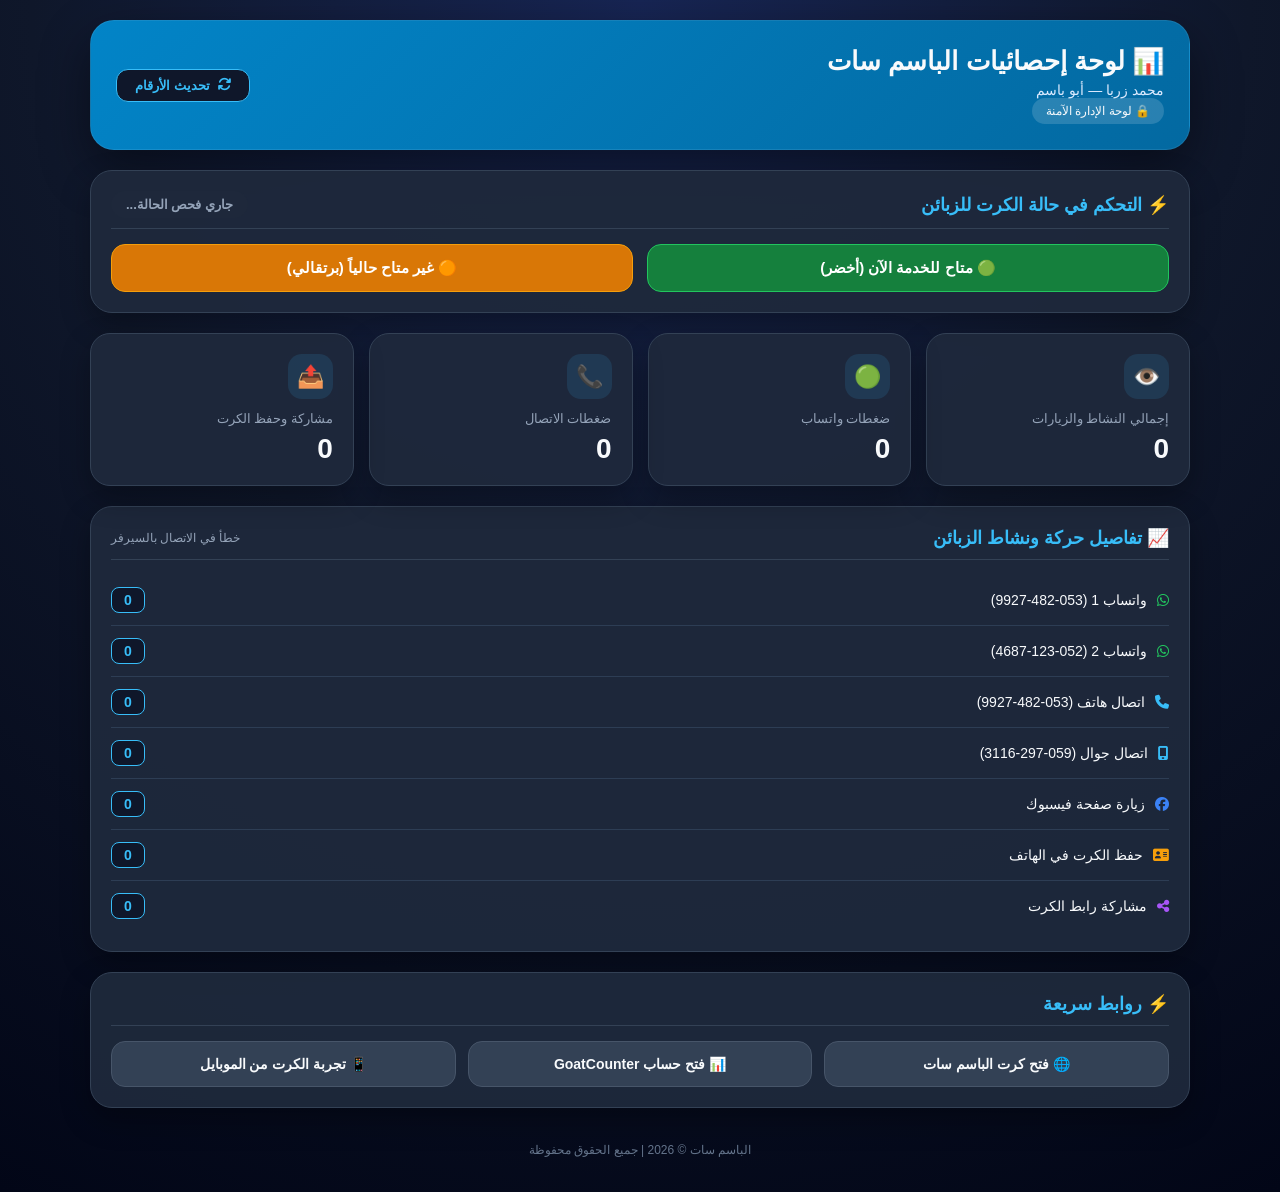
<file: stats.html>
<!DOCTYPE html>
<html lang="ar" dir="rtl">
<head>
    <meta charset="UTF-8">
    <meta name="viewport" content="width=device-width, initial-scale=1.0">
    <meta name="robots" content="noindex,nofollow">
    <title>إحصائيات الباسم سات | أبو باسم</title>
    <link rel="stylesheet" href="https://cdnjs.cloudflare.com/ajax/libs/font-awesome/6.5.1/css/all.min.css">
    <style>
        * { box-sizing: border-box; margin: 0; padding: 0; font-family: "Segoe UI", Tahoma, Arial, sans-serif; }
        body { min-height: 100vh; background: radial-gradient(circle at top, #172554 0%, #0f172a 45%, #020617 100%); color: #f8fafc; padding: 20px; }
        .container { width: 100%; max-width: 1100px; margin: auto; }
        
        .header { background: linear-gradient(135deg, #0284c7, #0369a1); border-radius: 24px; padding: 25px; margin-bottom: 20px; box-shadow: 0 20px 50px rgba(0,0,0,0.45); border: 1px solid rgba(255,255,255,0.08); display: flex; justify-content: space-between; align-items: center; flex-wrap: wrap; gap: 15px; }
        .header h1 { font-size: 26px; margin-bottom: 5px; }
        .header p { color: #dbeafe; font-size: 14px; }
        .header .badge { display: inline-block; background: rgba(255,255,255,0.15); padding: 6px 14px; border-radius: 50px; font-size: 12px; }
        .refresh-btn { background: #0f172a; color: #38bdf8; border: 1px solid #38bdf8; padding: 8px 18px; border-radius: 12px; cursor: pointer; font-weight: bold; display: flex; align-items: center; gap: 8px; transition: 0.2s; }
        .refresh-btn:hover { background: #38bdf8; color: #0f172a; }

        .status-pill { font-size: 13px; font-weight: bold; padding: 5px 14px; border-radius: 20px; border: 1px solid transparent; }

        .cards { display: grid; grid-template-columns: repeat(4, 1fr); gap: 15px; margin-bottom: 20px; }
        .card { background: rgba(30,41,59,0.95); border: 1px solid #334155; border-radius: 20px; padding: 20px; box-shadow: 0 12px 30px rgba(0,0,0,0.30); }
        .card .icon { width: 45px; height: 45px; display: flex; align-items: center; justify-content: center; border-radius: 14px; background: rgba(56,189,248,0.12); font-size: 22px; margin-bottom: 12px; }
        .card h3 { color: #94a3b8; font-size: 13px; font-weight: 500; margin-bottom: 7px; }
        .number { font-size: 28px; font-weight: 800; color: #f8fafc; }

        .section { background: rgba(30,41,59,0.95); border: 1px solid #334155; border-radius: 22px; padding: 20px; margin-bottom: 20px; box-shadow: 0 12px 30px rgba(0,0,0,0.30); }
        .section-title { display: flex; align-items: center; justify-content: space-between; margin-bottom: 15px; border-bottom: 1px solid #334155; padding-bottom: 10px; flex-wrap: wrap; gap: 10px; }
        .section-title h2 { font-size: 18px; color: #38bdf8; }

        .btn-status-grid { display: grid; grid-template-columns: 1fr 1fr; gap: 14px; }
        .btn-status-toggle { border: none; border-radius: 14px; padding: 14px; font-size: 15px; font-weight: bold; color: #fff; cursor: pointer; transition: 0.2s; display: flex; align-items: center; justify-content: center; gap: 8px; }
        .btn-status-toggle:hover { opacity: 0.9; transform: translateY(-2px); }
        .btn-status-toggle:active { transform: scale(0.98); }

        .item-row { display: flex; justify-content: space-between; align-items: center; padding: 12px 0; border-bottom: 1px solid #2d3d54; }
        .item-row:last-child { border-bottom: none; }
        .item-row span { display: flex; align-items: center; gap: 10px; font-size: 14px; }
        .badge-count { background: #0f172a; border: 1px solid #38bdf8; color: #38bdf8; padding: 4px 12px; border-radius: 8px; font-weight: bold; font-size: 14px; }

        .quick-buttons { display: grid; grid-template-columns: repeat(3, 1fr); gap: 12px; }
        .quick-button { text-decoration: none; color: #f8fafc; background: #334155; border: 1px solid #475569; border-radius: 14px; padding: 14px; text-align: center; font-size: 14px; font-weight: 600; transition: 0.2s; }
        .quick-button:hover { transform: translateY(-3px); background: #475569; }

        .footer { text-align: center; color: #64748b; font-size: 12px; padding: 15px; }

        @media (max-width: 800px) {
            .cards { grid-template-columns: repeat(2, 1fr); }
            .quick-buttons { grid-template-columns: 1fr; }
        }
        @media (max-width: 480px) {
            .cards { grid-template-columns: 1fr 1fr; gap: 10px; }
            .card { padding: 15px; }
            .number { font-size: 22px; }
            .btn-status-grid { grid-template-columns: 1fr; }
        }
    </style>
</head>
<body>

<div class="container">

    <header class="header">
        <div>
            <h1>📊 لوحة إحصائيات الباسم سات</h1>
            <p>محمد زربا — أبو باسم</p>
            <div class="badge">🔒 لوحة الإدارة الآمنة</div>
        </div>
        <button class="refresh-btn" onclick="fetchLiveStats()"><i class="fa-solid fa-arrows-rotate"></i> تحديث الأرقام</button>
    </header>

    <!-- قسم التحكم المباشر بالحالة -->
    <section class="section">
        <div class="section-title">
            <h2>⚡ التحكم في حالة الكرت للزبائن</h2>
            <span id="current-status-pill" class="status-pill" style="background: rgba(30,41,59,0.8); color: #94a3b8;">جاري فحص الحالة...</span>
        </div>
        <div class="btn-status-grid">
            <button type="button" class="btn-status-toggle" style="background: #15803d; border: 1px solid #22c55e;" onclick="setCardStatus('online')">
                🟢 متاح للخدمة الآن (أخضر)
            </button>
            <button type="button" class="btn-status-toggle" style="background: #d97706; border: 1px solid #f59e0b;" onclick="setCardStatus('busy')">
                🟠 غير متاح حالياً (برتقالي)
            </button>
        </div>
    </section>

    <div class="cards">
        <div class="card">
            <div class="icon">👁️</div>
            <h3>إجمالي النشاط والزيارات</h3>
            <div class="number" id="stat-views">0</div>
        </div>

        <div class="card">
            <div class="icon">🟢</div>
            <h3>ضغطات واتساب</h3>
            <div class="number" id="stat-whatsapp">0</div>
        </div>

        <div class="card">
            <div class="icon">📞</div>
            <h3>ضغطات الاتصال</h3>
            <div class="number" id="stat-phone">0</div>
        </div>

        <div class="card">
            <div class="icon">📤</div>
            <h3>مشاركة وحفظ الكرت</h3>
            <div class="number" id="stat-share">0</div>
        </div>
    </div>

    <section class="section">
        <div class="section-title">
            <h2>📈 تفاصيل حركة ونشاط الزبائن</h2>
            <span id="update-status" style="font-size: 12px; color: #94a3b8;">جاري جلب البيانات...</span>
        </div>

        <div class="item-row">
            <span><i class="fa-brands fa-whatsapp" style="color: #22c55e;"></i> واتساب 1 (053-482-9927)</span>
            <span class="badge-count" id="ev-wa1">0</span>
        </div>
        <div class="item-row">
            <span><i class="fa-brands fa-whatsapp" style="color: #22c55e;"></i> واتساب 2 (052-123-4687)</span>
            <span class="badge-count" id="ev-wa2">0</span>
        </div>
        <div class="item-row">
            <span><i class="fa-solid fa-phone" style="color: #38bdf8;"></i> اتصال هاتف (053-482-9927)</span>
            <span class="badge-count" id="ev-p1">0</span>
        </div>
        <div class="item-row">
            <span><i class="fa-solid fa-mobile-screen" style="color: #38bdf8;"></i> اتصال جوال (059-297-3116)</span>
            <span class="badge-count" id="ev-p2">0</span>
        </div>
        <div class="item-row">
            <span><i class="fa-brands fa-facebook" style="color: #3b82f6;"></i> زيارة صفحة فيسبوك</span>
            <span class="badge-count" id="ev-fb">0</span>
        </div>
        <div class="item-row">
            <span><i class="fa-solid fa-address-card" style="color: #f59e0b;"></i> حفظ الكرت في الهاتف</span>
            <span class="badge-count" id="ev-contact">0</span>
        </div>
        <div class="item-row">
            <span><i class="fa-solid fa-share-nodes" style="color: #a855f7;"></i> مشاركة رابط الكرت</span>
            <span class="badge-count" id="ev-share">0</span>
        </div>
    </section>

    <section class="section">
        <div class="section-title">
            <h2>⚡ روابط سريعة</h2>
        </div>
        <div class="quick-buttons">
            <a class="quick-button" href="https://satalet.github.io/cart-abu-basem/" target="_blank">🌐 فتح كرت الباسم سات</a>
            <a class="quick-button" href="https://mohmmad.goatcounter.com/" target="_blank">📊 فتح حساب GoatCounter</a>
            <a class="quick-button" href="https://satalet.github.io/cart-abu-basem/" target="_blank">📱 تجربة الكرت من الموبايل</a>
        </div>
    </section>

    <div class="footer">
        الباسم سات © <span id="year"></span> | جميع الحقوق محفوظة
    </div>

</div>

<script>
    document.getElementById("year").textContent = new Date().getFullYear();
    const WORKER_ENDPOINT = "https://albasem-stats.satalet.workers.dev";

    function updateStatusUI(status) {
        const pill = document.getElementById('current-status-pill');
        if (status === 'busy') {
            pill.style.background = "rgba(245, 158, 11, 0.2)";
            pill.style.borderColor = "rgba(245, 158, 11, 0.4)";
            pill.style.color = "#fbbf24";
            pill.innerText = "الحالة الآن: غير متاح حالياً 🟠";
        } else {
            pill.style.background = "rgba(34, 197, 94, 0.2)";
            pill.style.borderColor = "rgba(34, 197, 94, 0.4)";
            pill.style.color = "#4ade80";
            pill.innerText = "الحالة الآن: متاح للخدمة 🟢";
        }
    }

    async function setCardStatus(status) {
        const pill = document.getElementById('current-status-pill');
        pill.innerText = "جاري الحفظ...";
        try {
            await fetch(`${WORKER_ENDPOINT}?set_status=${status}&_t=${Date.now()}`);
            updateStatusUI(status);
        } catch (e) {
            alert("تعذر تحديث الحالة، تأكد من الاتصال بالسيرفر");
            fetchLiveStats();
        }
    }

    async function fetchLiveStats() {
        const statusEl = document.getElementById('update-status');
        statusEl.innerText = "جاري التحديث...";

        try {
            const res = await fetch(`${WORKER_ENDPOINT}?_t=${Date.now()}`, { cache: 'no-store' });
            const data = await res.json();

            // تحديث بادج الحالة
            updateStatusUI(data.status || 'online');

            // تعبئة بطاقات الملخص
            document.getElementById('stat-views').innerText = data.total_hits || 0;
            document.getElementById('stat-whatsapp').innerText = (data.whatsapp1 || 0) + (data.whatsapp2 || 0);
            document.getElementById('stat-phone').innerText = (data.phone1 || 0) + (data.phone2 || 0);
            document.getElementById('stat-share').innerText = (data.share || 0) + (data.contact || 0);

            // تعبئة الصفوف التفصيلية
            document.getElementById('ev-wa1').innerText = data.whatsapp1 || 0;
            document.getElementById('ev-wa2').innerText = data.whatsapp2 || 0;
            document.getElementById('ev-p1').innerText = data.phone1 || 0;
            document.getElementById('ev-p2').innerText = data.phone2 || 0;
            document.getElementById('ev-fb').innerText = data.facebook || 0;
            document.getElementById('ev-contact').innerText = data.contact || 0;
            document.getElementById('ev-share').innerText = data.share || 0;

            statusEl.innerText = "آخر تحديث: الآن";
        } catch (e) {
            console.error(e);
            statusEl.innerText = "خطأ في الاتصال بالسيرفر";
        }
    }

    window.onload = fetchLiveStats;
</script>

</body>
</html>
</file>
